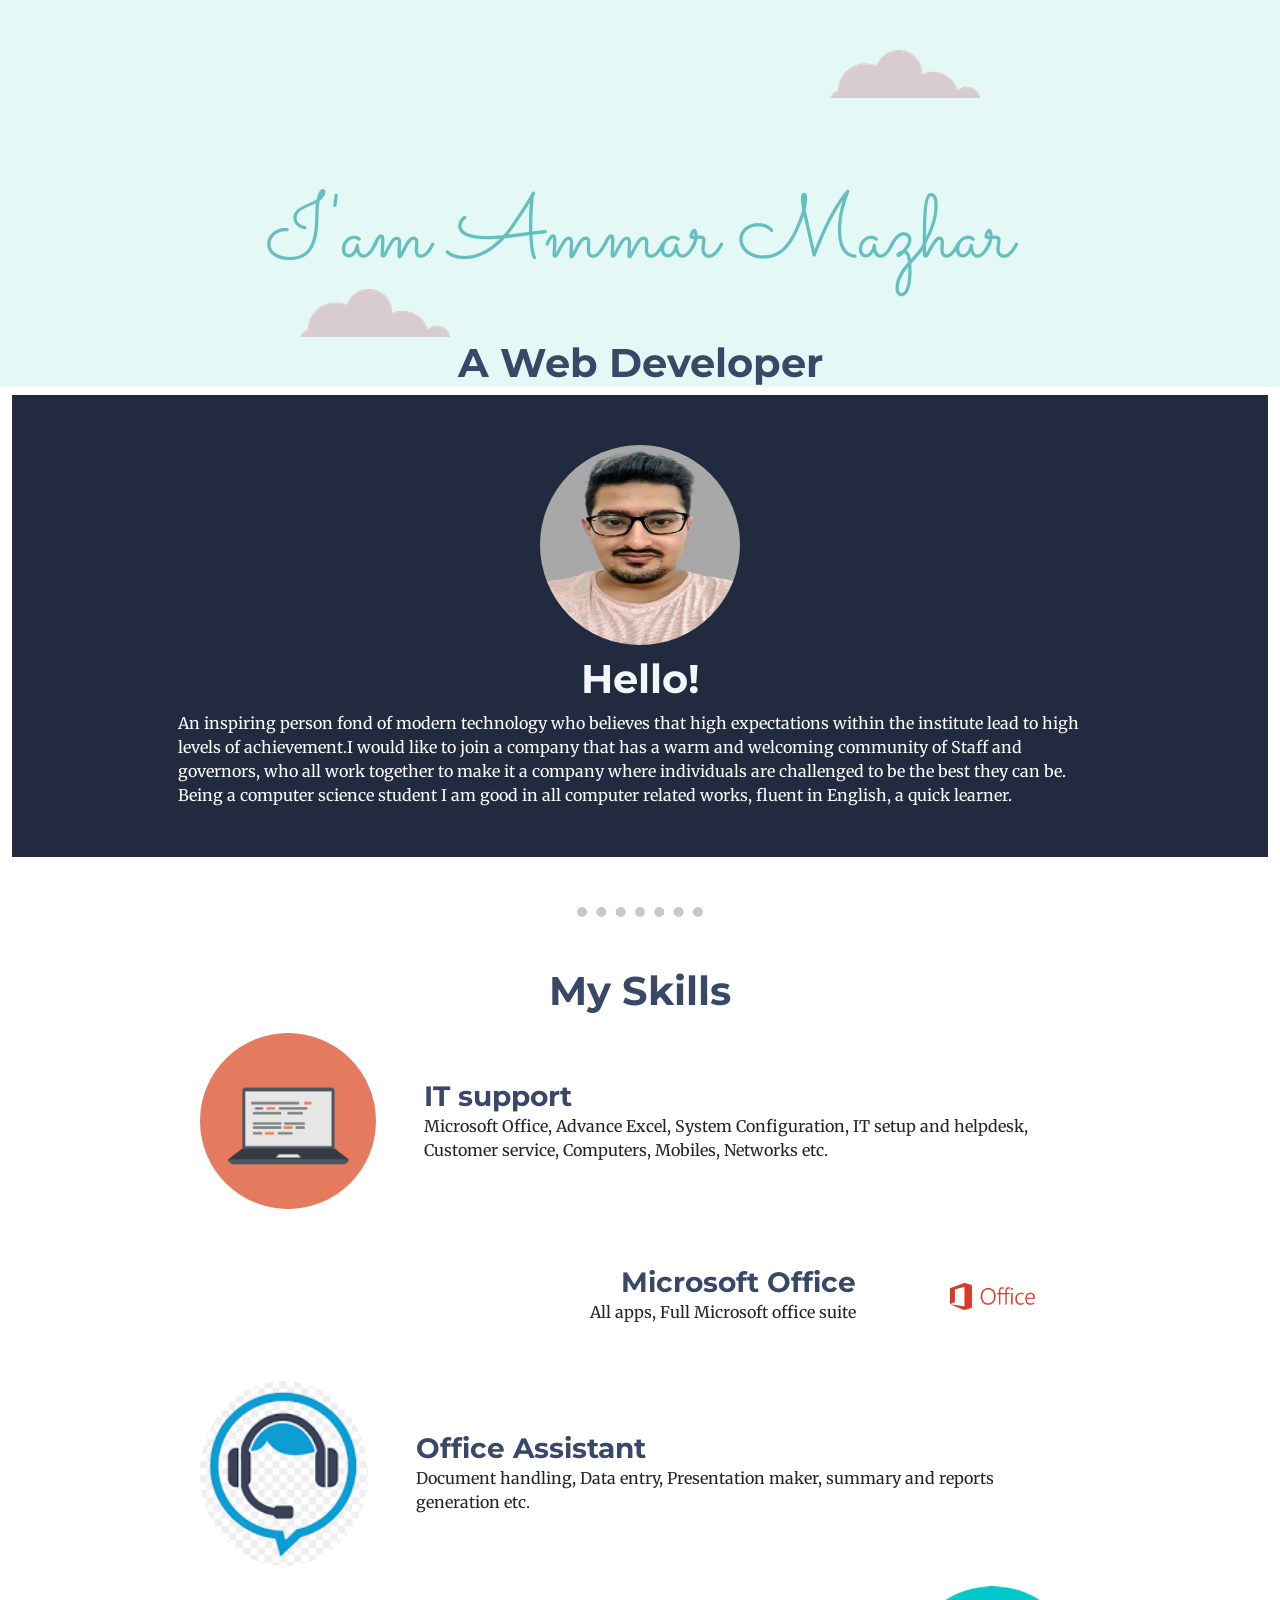
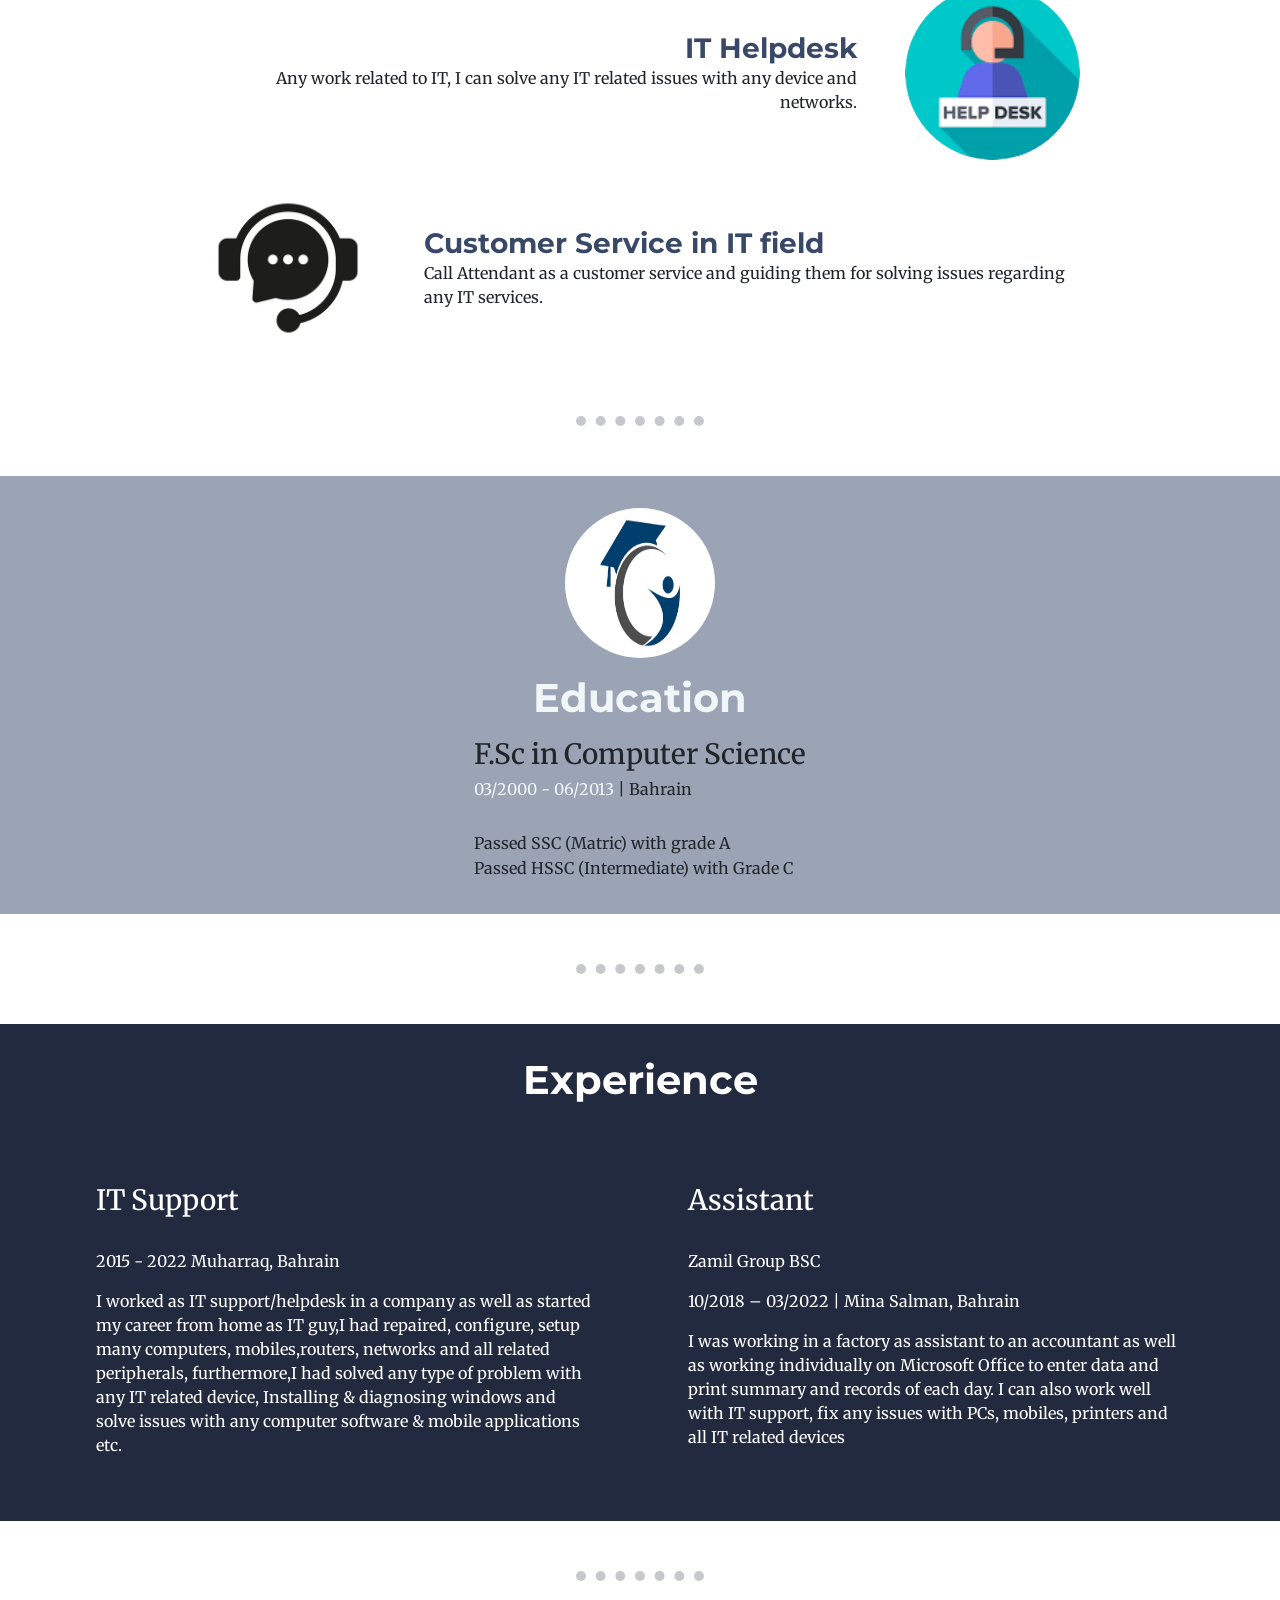
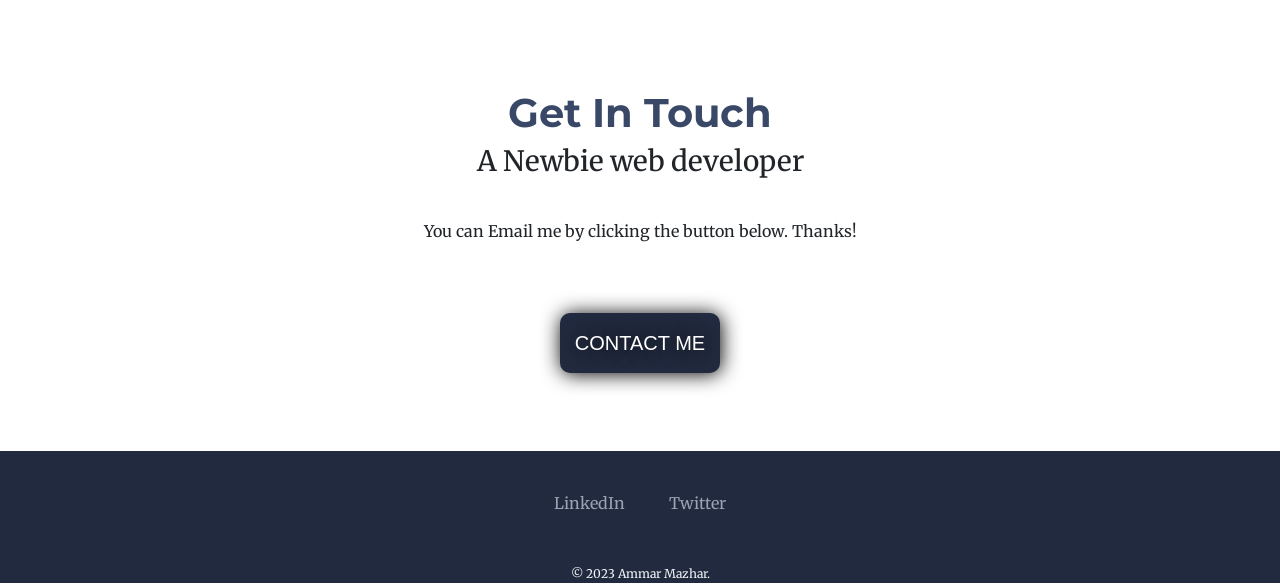
<file: index.html>
<!DOCTYPE html>
<html lang="en">
  <head>
    <meta charset="UTF-8" />
    <meta http-equiv="X-UA-Compatible" content="IE=edge" />
    <meta name="viewport" content="width=device-width, initial-scale=1" />
    <title>Ammar Mazhar</title>
    <link rel="icon" src="favicon.ico" />
    <link rel="preconnect" href="https://fonts.gstatic.com" />
    <link
      href="https://fonts.googleapis.com/css2?family=Merriweather:wght@300;400&family=Montserrat:wght@100;300&family=Sacramento&display=swap"
      rel="stylesheet"
    />
    <link
      href="https://cdn.jsdelivr.net/npm/bootstrap@5.3.0-alpha3/dist/css/bootstrap.min.css"
      rel="stylesheet"
      integrity="sha384-KK94CHFLLe+nY2dmCWGMq91rCGa5gtU4mk92HdvYe+M/SXH301p5ILy+dN9+nJOZ"
      crossorigin="anonymous"
    />
    <link rel="stylesheet" href="css/styles.css" />
  </head>
  <body>
    <div class="top-div">
      <img class="top-cloud" src="Images/cloud.png" alt="cloud-img" />
      <h1>I'am Ammar Mazhar</h1>
      <h2>A Web Developer</h2>
      <img class="bottom-cloud" src="Images/cloud.png" alt="cloud-img" />
    </div>
    <div class="middle-container container-fluid">
      <div class="profile">
        <img class="profile-pic" src="Images\amr.png" alt="Profile-picture" />
        <h2>Hello!</h2>
        <p class="intro">
          An inspiring person fond of modern technology who believes that high
          expectations within the institute lead to high levels of achievement.I
          would like to join a company that has a warm and welcoming community
          of Staff and governors, who all work together to make it a company
          where individuals are challenged to be the best they can be. Being a
          computer science student I am good in all computer related works,
          fluent in English, a quick learner.
        </p>
      </div>
      <hr />
      <div class="skills" id="skill">
        <h2>My Skills</h2>
        <div class="skill-row">
          <img
            class="image"
            src="Images\computer.png"
            alt="A-computer-Picture"
          />
          <div class="Skills_text_group">
            <h3 class="skills__subheading">IT support</h3>
            <p>
              Microsoft Office, Advance Excel, System Configuration, IT setup
              and helpdesk, Customer service, Computers, Mobiles, Networks etc.
            </p>
          </div>
        </div>
        <div class="skill-row leftside">
          <img class="image" src="Images\Office.jpeg" alt="office365Logo" />
          <div class="Skills_text_group_left">
            <h3 class="skills__subheading">Microsoft Office</h3>
            <p>All apps, Full Microsoft office suite</p>
          </div>
        </div>
        <div class="skill-row">
          <img
            class="image"
            src="Images\Office_assistant.png"
            alt="Office_assistant"
          />
          <div class="Skills_text_group">
            <h3 class="skills__subheading">Office Assistant</h3>
            <p>
              Document handling, Data entry, Presentation maker, summary and
              reports generation etc.
            </p>
          </div>
        </div>
        <div class="skill-row leftside">
          <img class="image" src="Images\IT_Helpdesk.png" alt="IT_Helpdesk" />
          <div class="Skills_text_group_left">
            <h3 class="skills__subheading">IT Helpdesk</h3>
            <p>
              Any work related to IT, I can solve any IT related issues with any
              device and networks.
            </p>
          </div>
        </div>
        <div class="skill-row">
          <img
            class="image"
            src="Images\Customer_service.jpg"
            alt="Customer_service"
          />
          <div class="Skills_text_group">
            <h3 class="skills__subheading">Customer Service in IT field</h3>
            <p>
              Call Attendant as a customer service and guiding them for solving
              issues regarding any IT services.
            </p>
          </div>
        </div>
      </div>
    </div>
    <hr />
    <div class="third-container container-fluid">
      <img class="edu_img" src="Images/edu.jpg" alt="education-degree" />
      <h2>Education</h2>
      <div class="education">
        <h3>F.Sc in Computer Science</h3>
        <p class="date_period">
          <span class="colored-text">03/2000 - 06/2013</span> | Bahrain
        </p>
        <p class="sc">Passed SSC (Matric) with grade A</p>
        <p class="sc">Passed HSSC (Intermediate) with Grade C</p>
      </div>
    </div>
    <hr />
    <div class="experience">
      <h2>Experience</h2>
      <div class="container-exp">
        <div class="exp_group">
          <h3>IT Support</h3>
          <p>2015 - 2022 Muharraq, Bahrain</p>
          <p>
            I worked as IT support/helpdesk in a company as well as started my
            career from home as IT guy,I had repaired, configure, setup many
            computers, mobiles,routers, networks and all related peripherals,
            furthermore,I had solved any type of problem with any IT related
            device, Installing & diagnosing windows and solve issues with any
            computer software & mobile applications etc.
          </p>
        </div>

        <div class="exp_group">
          <h3>Assistant</h3>
          <p>Zamil Group BSC</p>
          <p>10/2018 – 03/2022 | Mina Salman, Bahrain</p>
          <p>
            I was working in a factory as assistant to an accountant as well as
            working individually on Microsoft Office to enter data and print
            summary and records of each day. I can also work well with IT
            support, fix any issues with PCs, mobiles, printers and all IT
            related devices
          </p>
        </div>
      </div>
    </div>
    <hr />
    <div class="contact-me">
      <h2>Get In Touch</h2>
      <h3>A Newbie web developer</h3>
      <p class="bottom-msg">
        You can Email me by clicking the button below. Thanks!
      </p>
      <a class="BUTTON" href="mailto:ammar.mazhar72@yahoo.com">CONTACT ME</a>
    </div>
    <div class="bottom-container container-fluid">
      <a
        class="footer-link"
        href="https://www.linkedin.com/in/ammar-mazhar-41b33768/"
        >LinkedIn</a
      >
      <a class="footer-link" href="https://twitter.com/amrmzr/">Twitter</a>
      <p class="footer-note">© 2023 Ammar Mazhar.</p>
    </div>
    <script
      src="https://cdn.jsdelivr.net/npm/bootstrap@5.3.0-alpha3/dist/js/bootstrap.bundle.min.js"
      integrity="sha384-ENjdO4Dr2bkBIFxQpeoTz1HIcje39Wm4jDKdf19U8gI4ddQ3GYNS7NTKfAdVQSZe"
      crossorigin="anonymous"
    ></script>
  </body>
</html>
</file>
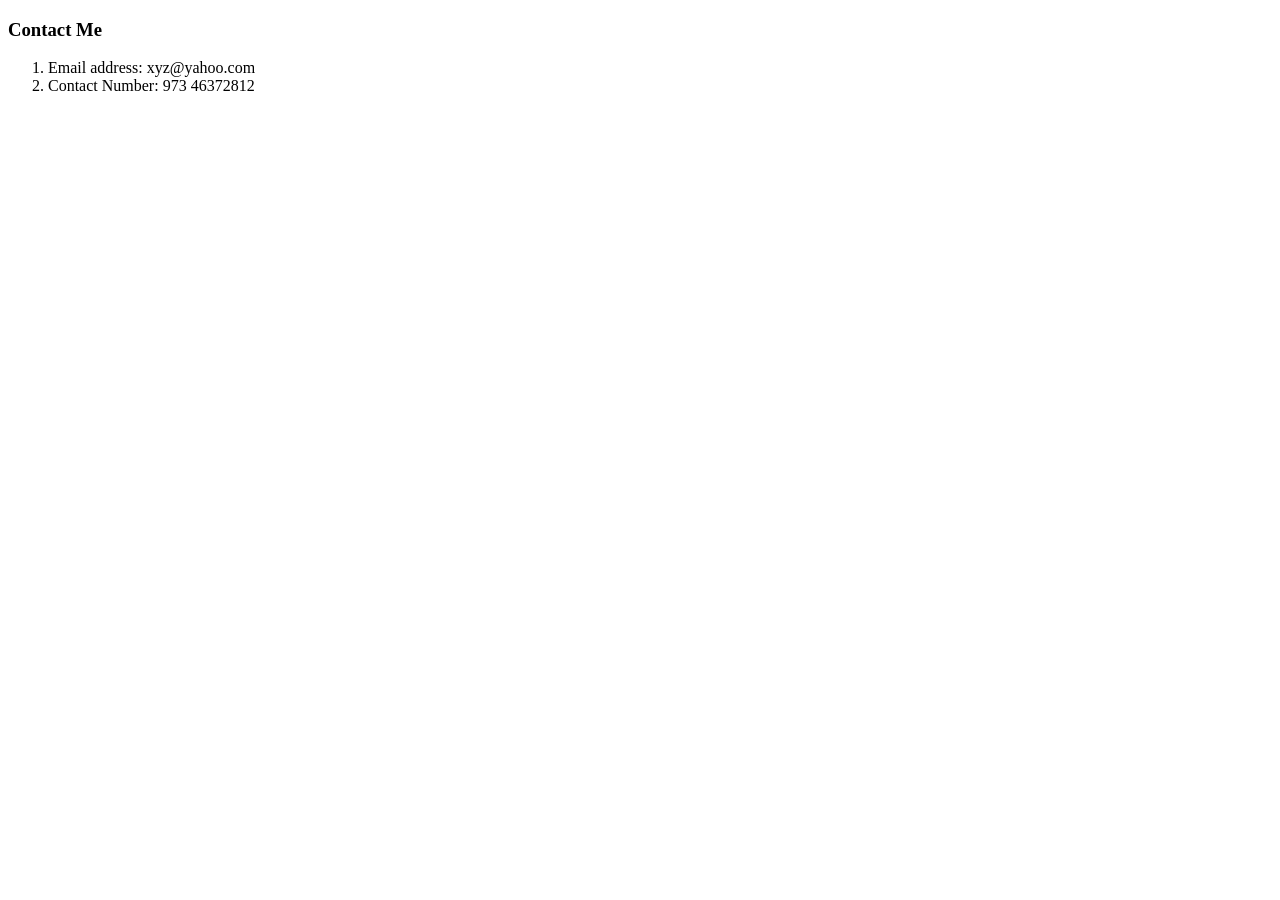
<file: contact-me.html>
<!DOCTYPE html>
<html lang="en">

<head>
    <meta charset="UTF-8">
    <meta http-equiv="X-UA-Compatible" content="IE=edge">
    <meta name="viewport" content="width=device-width, initial-scale=1.0">
    <title>Contact Me</title>
</head>

<body>
    <h3>Contact Me</h3>
    <ol>
        <li>Email address: xyz@yahoo.com</li>
        <li>Contact Number: 973 46372812</li>
    </ol>
</body>

</html>
</file>
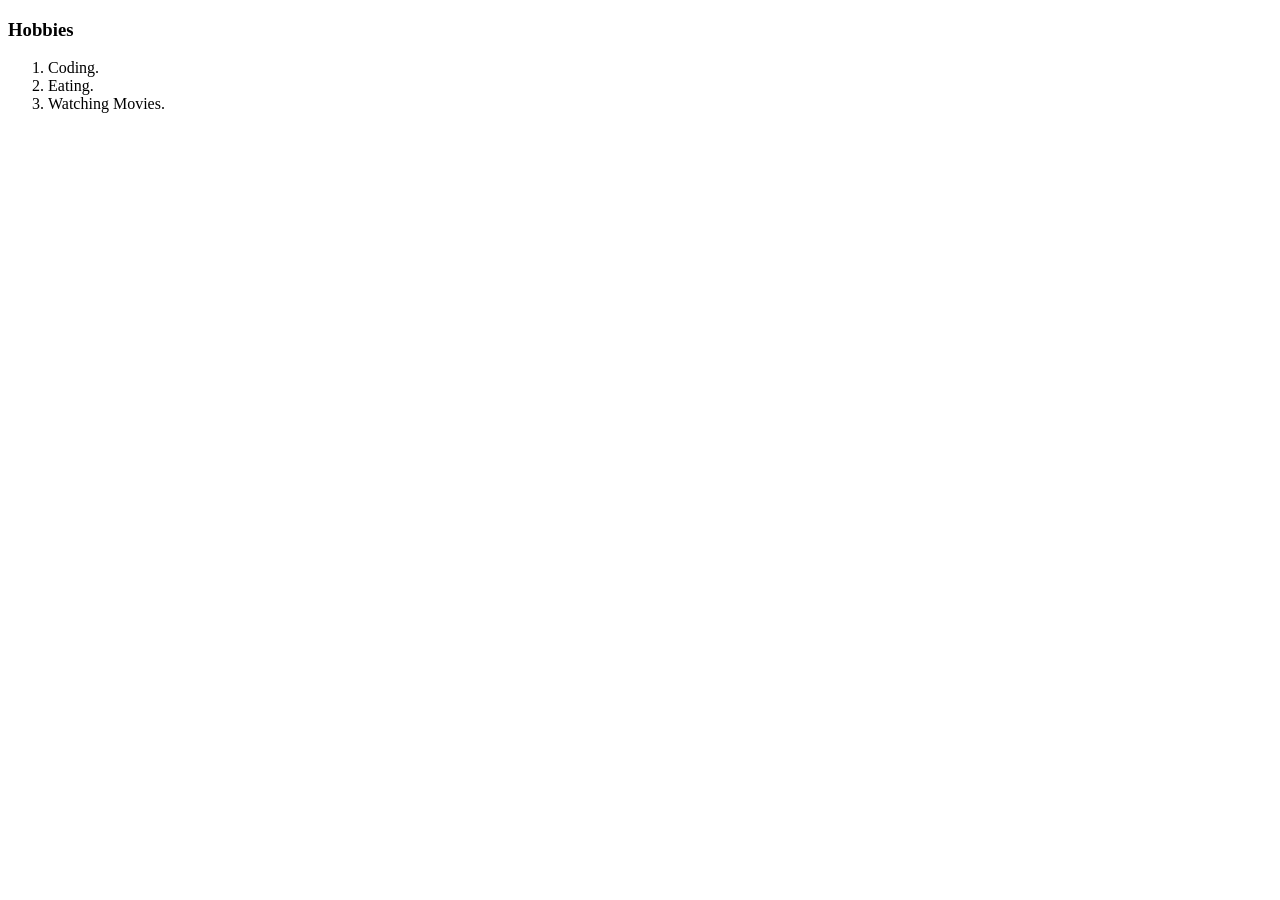
<file: Hobbies.html>
<!DOCTYPE html>
<html lang="en">

<head>
    <meta charset="UTF-8">
    <meta http-equiv="X-UA-Compatible" content="IE=edge">
    <meta name="viewport" content="width=device-width, initial-scale=1.0">
    <title>Hobbies</title>
</head>

<body>
    <h3>Hobbies</h3>
    <ol>
        <li>Coding.</li>
        <li>Eating.</li>
        <li>Watching Movies.</li>
    </ol>
</body>

</html>
</file>
<file: css/styles.css>
body {
  margin: 0;
  text-align: center;
  font-family: "Merriweather", serif;
  box-sizing: border-box;
}
.top-div {
  background-color: #e4f9f5;
  position: relative;
  padding-top: 100px;
}
.bottom-cloud {
  position: absolute;
  left: 300px;
  bottom: 50px;
}
.top-cloud {
  position: absolute;
  right: 300px;
  top: 50px;
}
@media (max-width: 720px) {
  .bottom-cloud,
  .top-cloud {
    display: none;
  }
}
h1 {
  color: #66bfbf;
  font-size: 5.6rem;
  margin: 50px auto 0;
  font-family: "Sacramento", cursive;
  line-height: 2;
}
@media (max-width: 476px) {
  h1 {
    font-size: 3.3rem;
    line-height: 1.5;
  }
}
h2 {
  color: #394867;
  margin-top: 10px;
  font-size: 2.5rem;
  font-family: "Montserrat", sans-serif;
  font-weight: bolder;
}
.profile {
  background-color: #212a3e;
  padding: 50px;
}
.profile-pic {
  border-radius: 100%;
  width: 200px;
  height: 200px;
}
.intro {
  width: 80%;
  margin: auto;
  color: #fff;
  text-align: left;
}
.profile > h2 {
  color: #f1f6f9;
}
.skill-row p {
  display: block;
  margin: 0;
}
.skill-row {
  display: inline-flex;
  width: 70%;
  margin: 10px auto 10px auto;
  align-items: center;
}
.Skills_text_group {
  text-align: left;
  margin-left: 3rem;
}
.skill-row h3 {
  font-family: "Montserrat", sans-serif;
  font-weight: bolder;
}
.skills__subheading {
  display: block;
  margin: 0;
  color: #394867;
}
.image {
  border-radius: 100%;
  width: 20%;
}
.leftside {
  flex-direction: row-reverse;
}
.Skills_text_group_left {
  text-align: right;
  margin-right: 3rem;
}
.third-container {
  background-color: #9ba4b5;
  display: flex;
  flex-direction: column;
  align-items: center;
  justify-content: center;
  padding: 2rem;
}
.third-container h2,
.colored-text {
  color: #f1f6f9;
}
.education {
  text-align: left;
}
.third-container h2 {
  margin: 1rem auto;
}
.date_period {
  margin-bottom: 2rem;
  line-height: 1.2;
}
.edu_img {
  width: 150px;
  height: 150px;
  border-radius: 100%;
}
.sc {
  margin: 0.1rem 0;
}
.experience {
  background-color: #212a3e;
  display: flex;
  color: #fff;
  flex-direction: column;
  align-items: center;
  text-align: left;
}
.container-exp {
  display: flex;
  flex-direction: row;
  justify-content: center;
  align-items: start;
  padding: 3rem;
}
.experience h2 {
  color: #fff;
  margin: 0px auto;
  padding: 2rem;
}
.exp_group {
  display: flex;
  flex-direction: column;
  width: 50%;
  margin: 0 3rem;
}
@media (max-width: 476px) {
  .exp_group {
    margin: 2rem auto;
    width: 100%;
  }
}
.exp_group h3 {
  margin-bottom: 2rem;
}
@media (max-width: 720px) {
  .experience {
    flex-direction: column;
  }
  .container-exp {
    flex-direction: column;
  }
}
.bottom-container {
  background-color: #212a3e;
  padding: 40px 0 0;
}
.bottom-msg {
  width: 50%;
  margin: 40px auto;
}
.contact-me {
  padding: 3rem;
}
.footer-link {
  margin: 40px 20px;
  color: #9ba4b5;
}
.footer-note {
  color: #f1f6f9;
  margin: 50px auto 5px;
  font-size: 0.75rem;
}
a {
  color: #394867;
  text-decoration: none;
}
a:hover {
  color: #eaf6f6;
}
hr {
  border-style: none;
  border-top-style: dotted;
  color: #212a3e;
  height: 0;
  width: 10%;
  border-width: 10px;
  margin: 50px auto;
}
.BUTTON {
  margin: 30px auto;
  background: #212a3e;
  background-image: -webkit-linear-gradient(top, #212a3e);
  background-image: -moz-linear-gradient(top, #212a3e);
  background-image: -ms-linear-gradient(top, #212a3e);
  background-image: -o-linear-gradient(top, #212a3e);
  background-image: -webkit-gradient(to bottom, #212a3e);
  -webkit-border-radius: 20px;
  -moz-border-radius: 20px;
  border-radius: 10px;
  color: #fff;
  font-family: Arial;
  font-size: 20px;
  font-weight: 100;
  padding: 15px;
  -webkit-box-shadow: 1px 1px 20px 0 #000000;
  -moz-box-shadow: 1px 1px 20px 0 #000000;
  box-shadow: 1px 1px 20px 0 #000000;
  text-shadow: 1px 1px 20px #000000;
  border: solid #212a3e 0;
  text-decoration: none;
  display: inline-block;
  cursor: pointer;
  text-align: center;
}
.BUTTON:hover {
  background: #9ba4b5;
  background-image: -webkit-linear-gradient(top, #9ba4b5, #9ba4b5);
  background-image: -moz-linear-gradient(top, #9ba4b5, #9ba4b5);
  background-image: -ms-linear-gradient(top, #9ba4b5, #9ba4b5);
  background-image: -o-linear-gradient(top, #9ba4b5, #9ba4b5);
  background-image: -webkit-gradient(to bottom, #9ba4b5, #9ba4b5);
  -webkit-border-radius: 10px;
  -moz-border-radius: 10px;
  border-radius: 10px;
  text-decoration: none;
}
</file>
